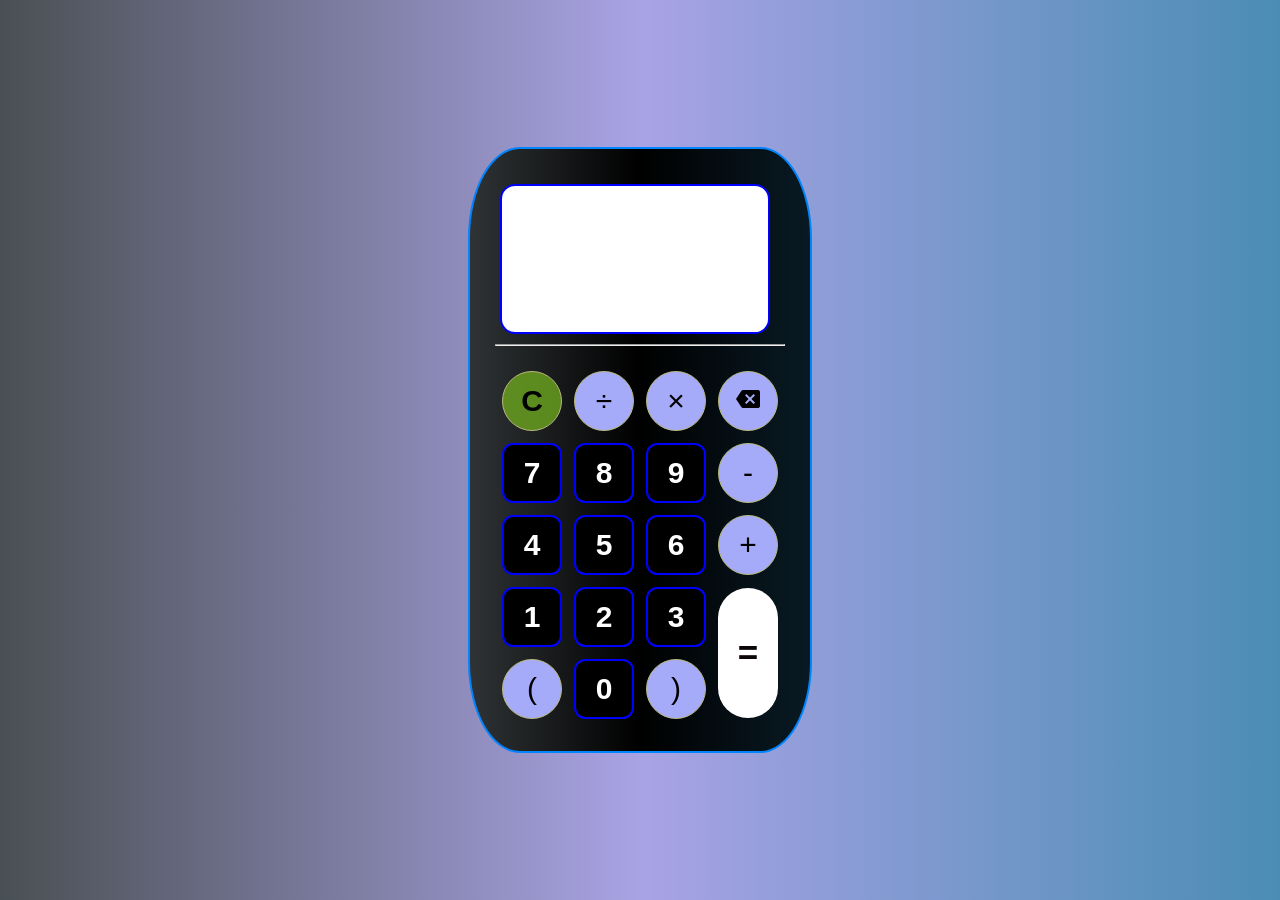
<file: Calculator/index.html>
<!DOCTYPE html>
<html lang="en">
<head>
    <meta charset="UTF-8">
    <meta http-equiv="X-UA-Compatible" content="IE=edge">
    <meta name="viewport" content="width=device-width, initial-scale=1.0">
    
    <link rel="stylesheet" href="style.css">
    <link href="https://fonts.googleapis.com/icon?family=Material+Icons" rel="stylesheet">
    <title>Calculator</title>
</head>
<body>
    <div class="container">
        <div class="calculator dark">
            <div class="display-screen">
                <div id="display"></div>
            </div>
            <hr>
            <br>
            <div class="buttons">
                <table>
                    <tr>
                        <td><button class="btn-operator" id="clear">C</button></td>
                        <td><button class="btn-operator" id="/">&divide;</button></td>
                        <td><button class="btn-operator" id="*">&times;</button></td>
                        <td><button class="btn-operator" id="backspace"><i class="material-icons">&#xe14a;</i></button></td>
                    </tr>
                    <tr>
                        <td><button class="btn-number" id="7">7</button></td>
                        <td><button class="btn-number" id="8">8</button></td>
                        <td><button class="btn-number" id="9">9</button></td>
                        <td><button class="btn-operator" id="-">-</button></td>
                    </tr>
                    <tr>
                        <td><button class="btn-number" id="4">4</button></td>
                        <td><button class="btn-number" id="5">5</button></td>
                        <td><button class="btn-number" id="6">6</button></td>
                        <td><button class="btn-operator" id="+">+</button></td>
                    </tr>
                    <tr>
                        <td><button class="btn-number" id="1">1</button></td>
                        <td><button class="btn-number" id="2">2</button></td>
                        <td><button class="btn-number" id="3">3</button></td>
                        <td rowspan="2"><button class="btn-equal" id="equal">=</button></td>
                    </tr>
                    <tr>
                        <td><button class="btn-operator" id="(">(</button></td>
                        <td><button class="btn-number" id="0">0</button></td>
                        <td><button class="btn-operator" id=")">)</button></td>
                    </tr>
                </table>
            </div>
        </div>
    </div>
    <script src="script.js"></script>
</body>
</html>
</file>
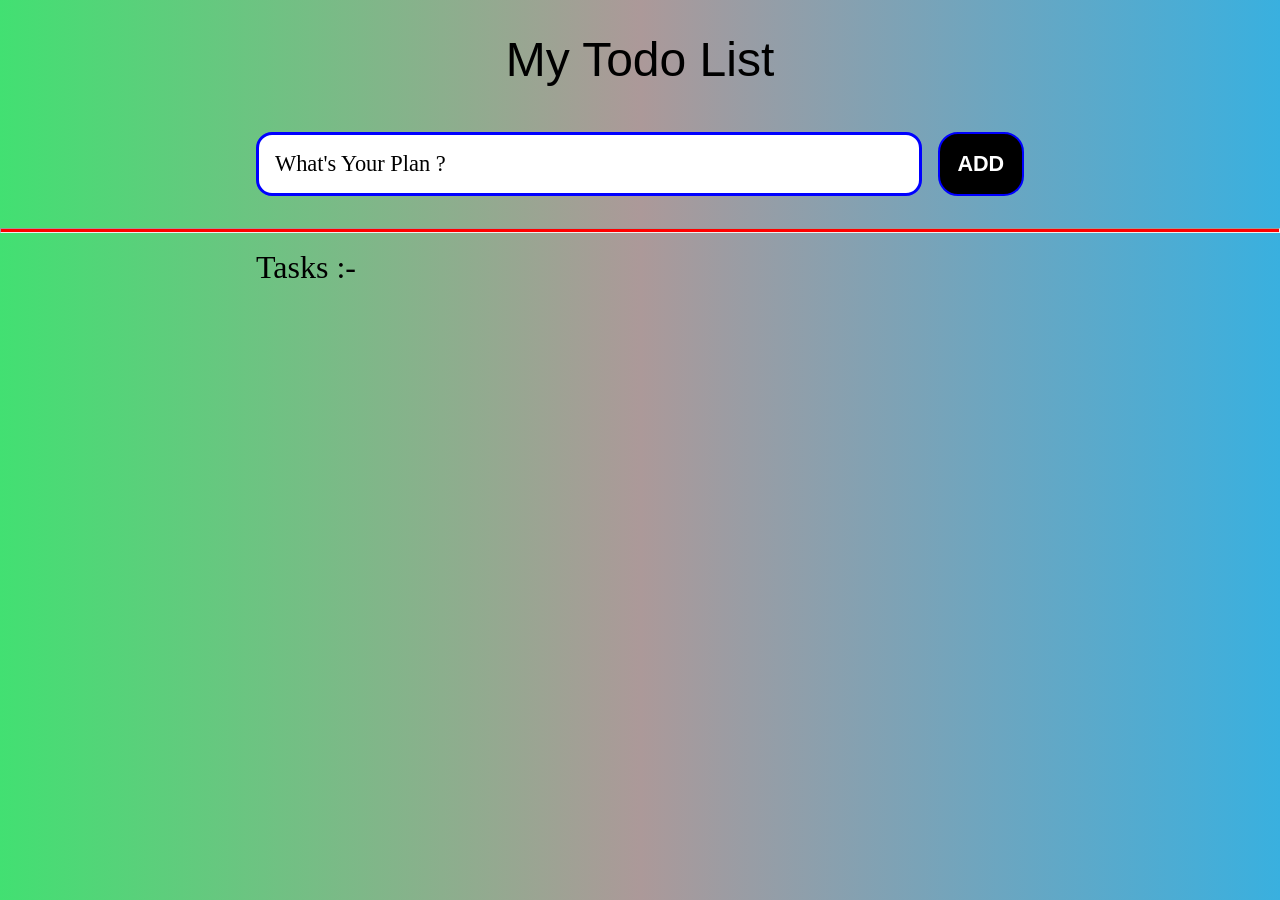
<file: Todo/index.html>
<!DOCTYPE html>
<html lang="en">
<head>
	<meta charset="UTF-8">
	<meta http-equiv="X-UA-Compatible" content="IE=edge">
	<meta name="viewport" content="width=device-width, initial-scale=1.0">
	<title>My Todo List</title>
	<link rel="stylesheet" href="todo.css" />
</head>
<body>
	<header>
        <section class="h1">
		<div class="rotate">
			<h1> My Todo List</h1>
		</div>
		<form id="new-task-form">
			<input 
				type="text" 
				name="new-task-input" 
       			id="new-task-input" 
				placeholder="What's Your Plan ?" />
			<input 
				type="submit"
				id="new-task-submit" 
				value="ADD" />   
		</form>
    </section> 
	</header>
	<hr>
	<main>
		<section class="task-list">
        <section class="h2">
			<h2>Tasks :-</h2>
            <div id="tasks">

			</div>
        </section>
		</section>
	</main>

	<script src="todo.js"></script>
</body>
</html>
</file>
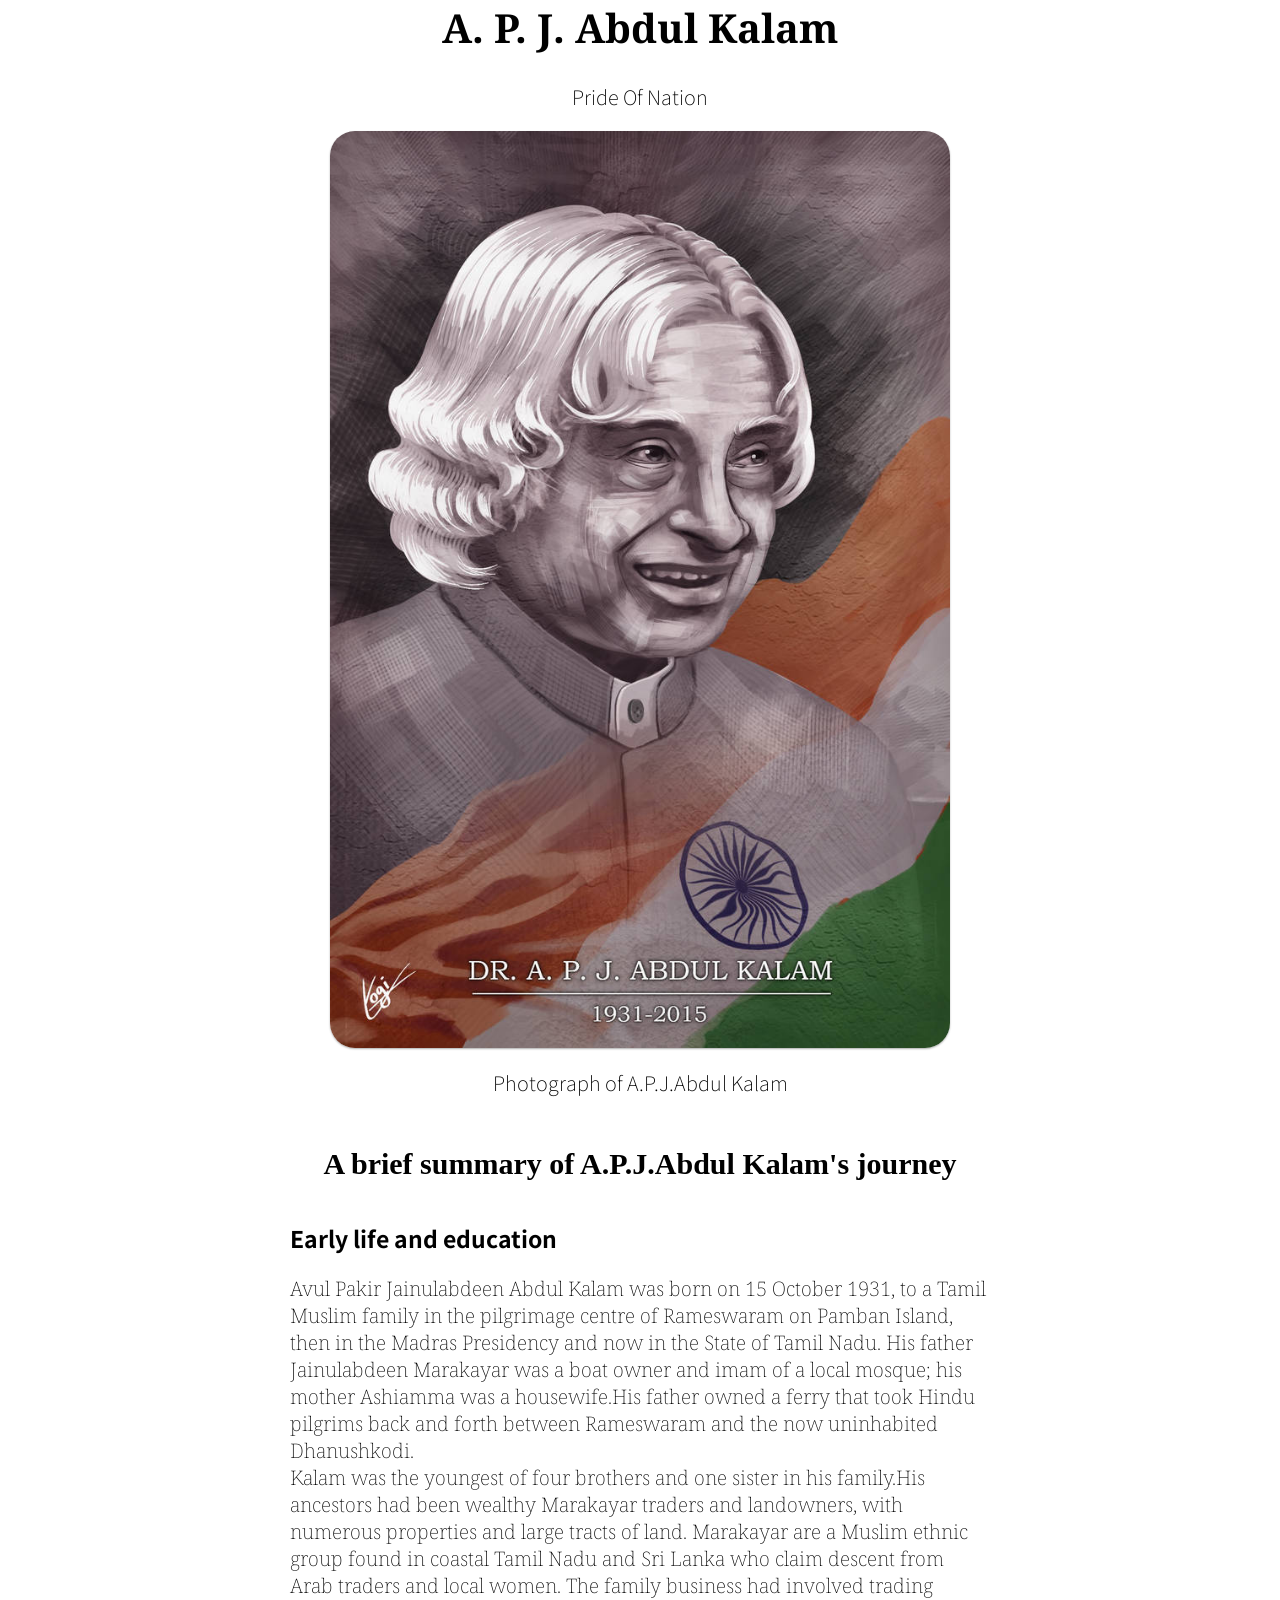
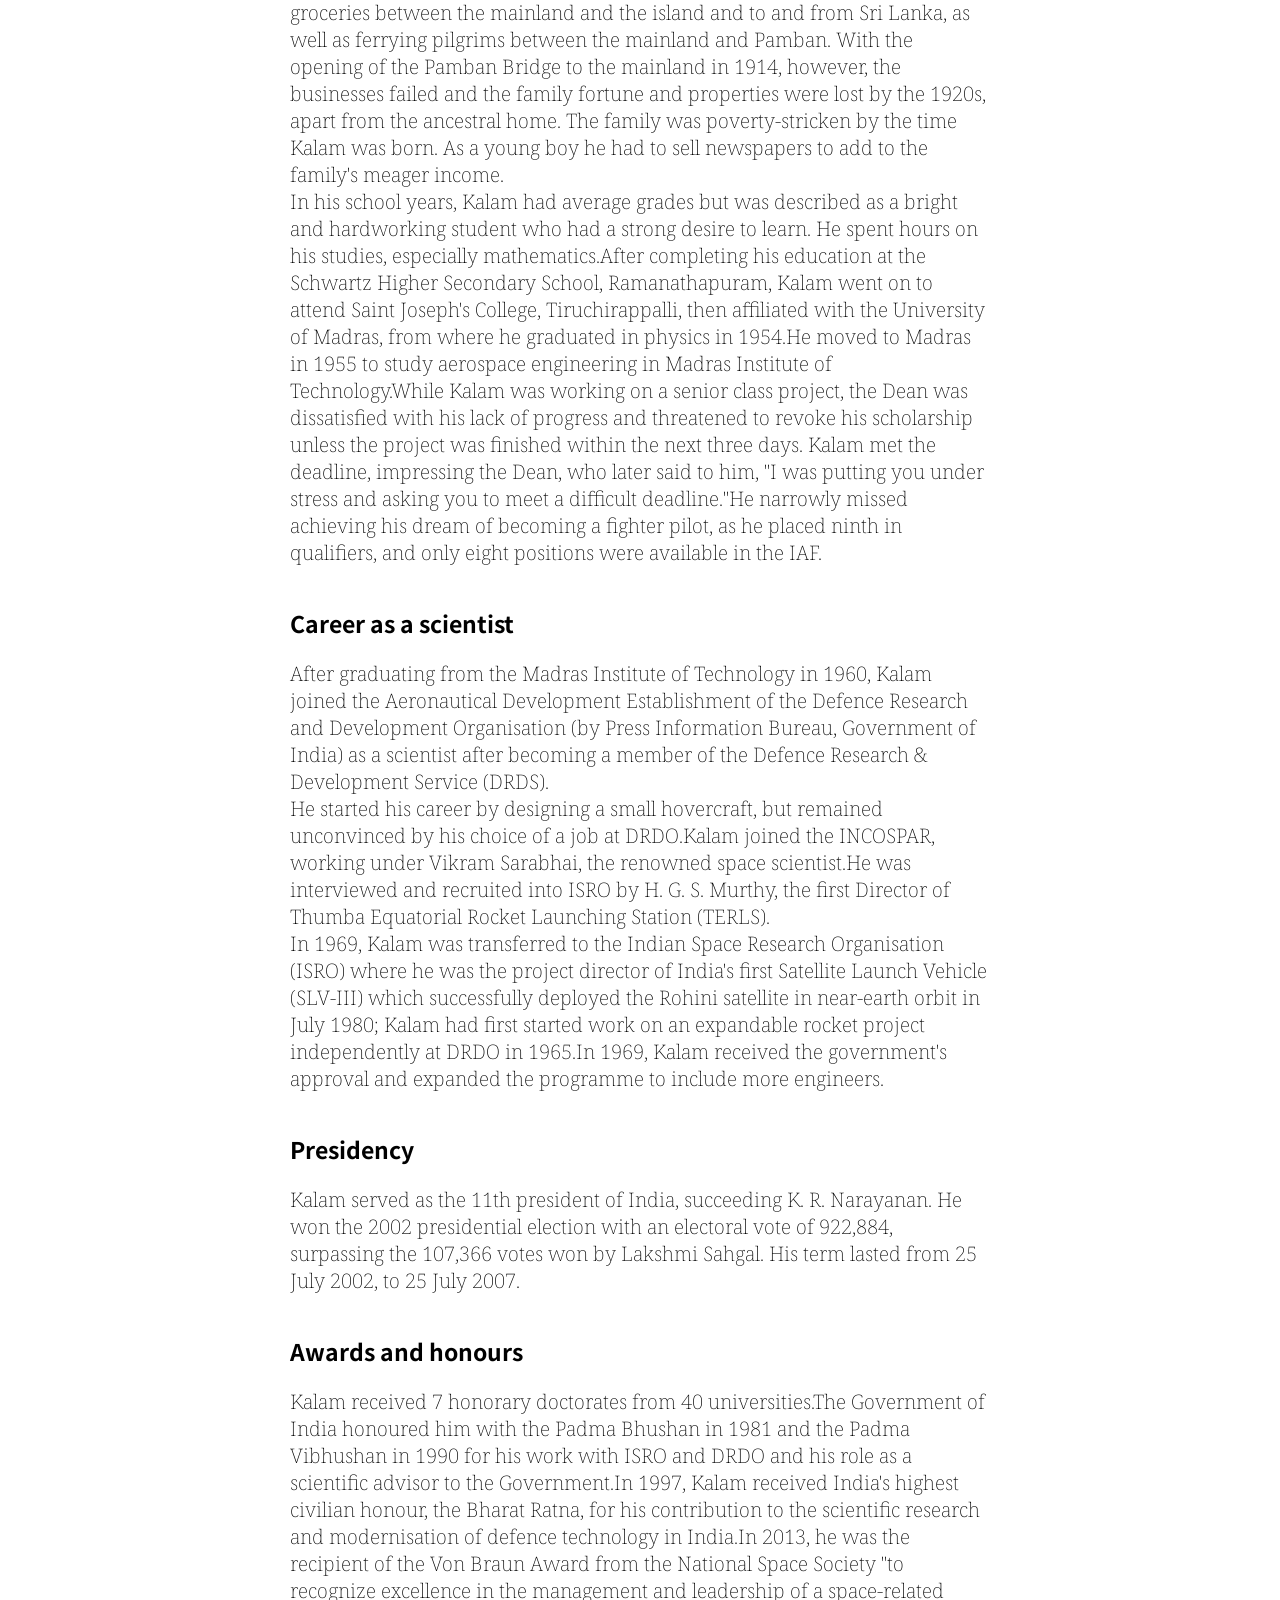
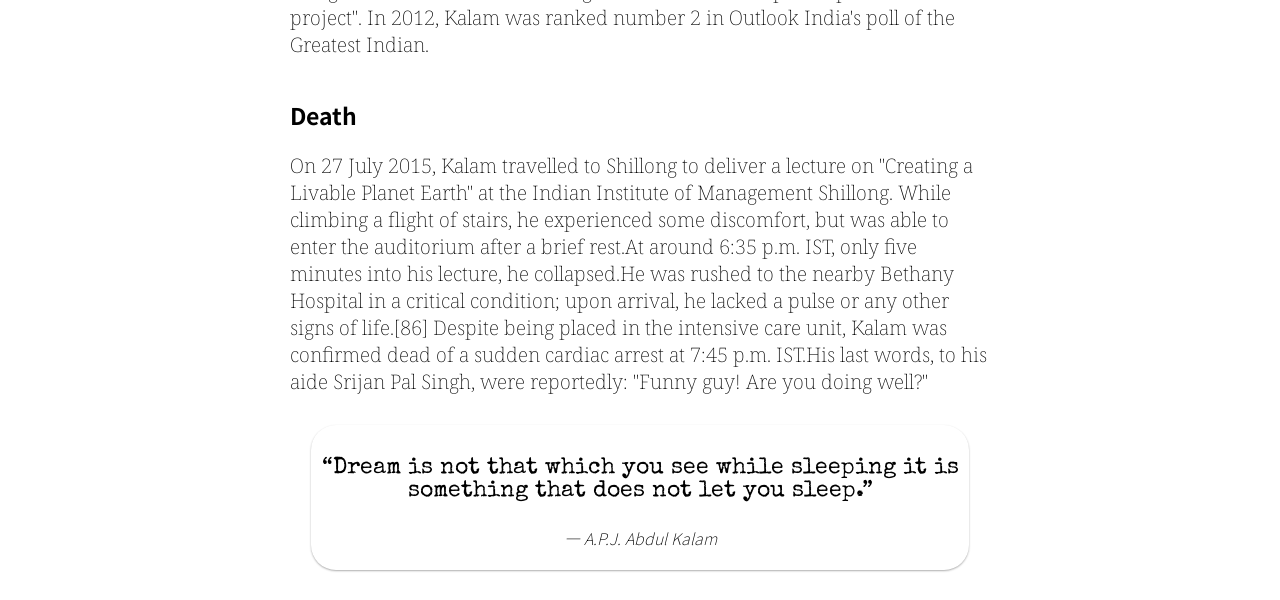
<file: Tribute Page/tribute.html>
<html>
<head>
<meta charset="utf-8">
<title>A.P.J.Abdul Kalam - Tribute page</title>
<link rel="stylesheet" href="tribute.css">
</head>
<body>
<main id="main">
<header>
<h1 id="title">A. P. J. Abdul Kalam</h1>
</header>
<p class="subtitle">Pride Of Nation</p>
<figure id="img-div">
<a href="http://philogalichet.fr/wp-content/uploads/2019/01/Gandhi_Photo-Alamy.jpg" target="_blank">
<img class="lift-animation" id="image" src="apj.jpg"
alt="A black-and-white photograph of Mahatma Gandhi wearing a stole."/></a>
<figcaption id="img-caption">Photograph of A.P.J.Abdul Kalam</figcaption>
</figure>
<section id="tribute-info">
<h2>A brief summary of A.P.J.Abdul Kalam's journey</h2>
<h3>Early life and education</h3>
<p>
    Avul Pakir Jainulabdeen Abdul Kalam was born on 15 October 1931, to a Tamil Muslim family in the pilgrimage centre of Rameswaram on Pamban Island, then in the Madras Presidency and now in the State of Tamil Nadu. His father Jainulabdeen Marakayar was a boat owner and imam of a local mosque; his mother Ashiamma was a housewife.His father owned a ferry that took Hindu pilgrims back and forth between Rameswaram and the now uninhabited Dhanushkodi.<br>
    Kalam was the youngest of four brothers and one sister in his family.His ancestors had been wealthy Marakayar traders and landowners, with numerous properties and large tracts of land. Marakayar are a Muslim ethnic group found in coastal Tamil Nadu and Sri Lanka who claim descent from Arab traders and local women. The family business had involved trading groceries between the mainland and the island and to and from Sri Lanka, as well as ferrying pilgrims between the mainland and Pamban. With the opening of the Pamban Bridge to the mainland in 1914, however, the businesses failed and the family fortune and properties were lost by the 1920s, apart from the ancestral home. The family was poverty-stricken by the time Kalam was born. As a young boy he had to sell newspapers to add to the family's meager income.<br>
    In his school years, Kalam had average grades but was described as a bright and hardworking student who had a strong desire to learn. He spent hours on his studies, especially mathematics.After completing his education at the Schwartz Higher Secondary School, Ramanathapuram, Kalam went on to attend Saint Joseph's College, Tiruchirappalli, then affiliated with the University of Madras, from where he graduated in physics in 1954.He moved to Madras in 1955 to study aerospace engineering in Madras Institute of Technology.While Kalam was working on a senior class project, the Dean was dissatisfied with his lack of progress and threatened to revoke his scholarship unless the project was finished within the next three days. Kalam met the deadline, impressing the Dean, who later said to him, "I was putting you under stress and asking you to meet a difficult deadline."He narrowly missed achieving his dream of becoming a fighter pilot, as he placed ninth in qualifiers, and only eight positions were available in the IAF.
</p>
<h3>Career as a scientist</h3>
<p>
    After graduating from the Madras Institute of Technology in 1960, Kalam joined the Aeronautical Development Establishment of the Defence Research and Development Organisation (by Press Information Bureau, Government of India) as a scientist after becoming a member of the Defence Research & Development Service (DRDS).<br>
     He started his career by designing a small hovercraft, but remained unconvinced by his choice of a job at DRDO.Kalam joined the INCOSPAR, working under Vikram Sarabhai, the renowned space scientist.He was interviewed and recruited into ISRO by H. G. S. Murthy, the first Director of Thumba Equatorial Rocket Launching Station (TERLS).<br>
    In 1969, Kalam was transferred to the Indian Space Research Organisation (ISRO) where he was the project director of India's first Satellite Launch Vehicle (SLV-III) which successfully deployed the Rohini satellite in near-earth orbit in July 1980; Kalam had first started work on an expandable rocket project independently at DRDO in 1965.In 1969, Kalam received the government's approval and expanded the programme to include more engineers.
</p>
<h3>Presidency</h3>
<p>
    Kalam served as the 11th president of India, succeeding K. R. Narayanan. He won the 2002 presidential election with an electoral vote of 922,884, surpassing the 107,366 votes won by Lakshmi Sahgal. His term lasted from 25 July 2002, to 25 July 2007.
</p>
<h3>Awards and honours</h3>
<p>
    Kalam received 7 honorary doctorates from 40 universities.The Government of India honoured him with the Padma Bhushan in 1981 and the Padma Vibhushan in 1990 for his work with ISRO and DRDO and his role as a scientific advisor to the Government.In 1997, Kalam received India's highest civilian honour, the Bharat Ratna, for his contribution to the scientific research and modernisation of defence technology in India.In 2013, he was the recipient of the Von Braun Award from the National Space Society "to recognize excellence in the management and leadership of a space-related project".
    In 2012, Kalam was ranked number 2 in Outlook India's poll of the Greatest Indian.
</p>
<h3>Death</h3>
<p>
    On 27 July 2015, Kalam travelled to Shillong to deliver a lecture on "Creating a Livable Planet Earth" at the Indian Institute of Management Shillong. While climbing a flight of stairs, he experienced some discomfort, but was able to enter the auditorium after a brief rest.At around 6:35 p.m. IST, only five minutes into his lecture, he collapsed.He was rushed to the nearby Bethany Hospital in a critical condition; upon arrival, he lacked a pulse or any other signs of life.[86] Despite being placed in the intensive care unit, Kalam was confirmed dead of a sudden cardiac arrest at 7:45 p.m. IST.His last words, to his aide Srijan Pal Singh, were reportedly: "Funny guy! Are you doing well?"
</p>
</section>

<blockquote class="lift-animation">
<p>“Dream is not that which you see while sleeping it is something that does not let you sleep.”</p>
<cite>― A.P.J. Abdul Kalam</cite>
</blockquote>
</main>
</body>
</html>
</file>
<file: Calculator/style.css>
* {
    padding: 0;
    margin: 0;
    box-sizing: border-box;
    outline: 0;
    transition: all 0.5s ease;
}

body {
    font-family: Impact, Haettenschweiler, 'Arial Narrow Bold', sans-serif;
}

a {
    text-decoration: none;
    color: #fff;
}

body {
  background: linear-gradient(to right,  rgb(73, 80, 83), rgb(169, 163, 228) ,  rgb(74, 141, 180));
}

.container {
    height: 100vh;
    width: 100vw;
    display: grid;
    place-items: center;

}

.calculator {
    position: relative;
    height: auto;
    width: auto;
    padding: 25px;
    border: 2px solid rgb(0, 132, 255);
    border-radius: 15%;
}

#display {
    margin: 0 5px;
    height: 150px;
    width: auto;
    max-width: 270px;
    display: flex;
    align-items: flex-end;
    justify-content: flex-end;
    font-size: 30px;
    margin-bottom: 10px;
    margin-top: 10px;
    color: black;
    padding-right: 5%;
    overflow-x: scroll;
    background-color: white;
    border-radius: 15px;
    border: 2px solid blue;
  }

#display::-webkit-scrollbar {
    display: block;
    height: 3px;
}

button {
    height: 60px;
    width: 60px;
    border: 0;
    border-radius: 30px;
    margin: 5px;
    font-size: 30px;
    cursor: pointer;
    transition: all 200ms ease;
}

button:hover {
    transform: scale(1.1);
}

button#equal {
    height: 130px;
}
  .calculator.dark {
    background: linear-gradient(to right,  rgb(47, 51, 53), black ,  rgb(9, 26, 36));
  }

  .calculator.dark #display {
    color: black;
  }

  .calculator.dark button#clear {
    background-color: rgba(109, 168, 31, 0.788);
    color: black;
    font-weight: bolder;
    font-size: 30px;
  }

  .calculator.dark button.btn-number {
    background-color: black;
    color: white;
    font-weight: bolder;
    border-radius: 19%;
    border: 2px solid blue;
  }

  .calculator.dark button.btn-operator {
    background-color: #a5abf8;
    color:black;
    font-size: 30px;
    border: 1px solid rgb(184, 184, 125);
  }
  
  .calculator.dark button.btn-equal {
    background-color: white;
    color: rgb(12, 6, 6);
    font-weight: bold;
    font-size:35px;
  }
  .text-center{
      text-align: center;
  }
</file>
<file: Todo/todo.css>
:root {
	background: linear-gradient(to right,  rgb(66, 224, 114), rgb(172, 153, 153) ,  rgb(57, 176, 223));
	--darkest: #000000;
	--grey: #6B7280;
	--pink: #EC4899;
	--purple: #8B5CF6;
	--light: #EEE;
	--yellow: rgb(117, 255, 5);
	--red: rgb(255, 21, 21);
}
h1 {text-align: center;}
h2{text-align:left}
* {
	margin: 0;
	box-sizing: border-box;
}

body {
	display: flex;
	flex-direction: column;
	min-height: 100vh;
	color: rgb(0, 0, 0);
	/* background-image: url(td.jpg); */
}

header {
	padding: 2rem 1rem;
	max-width: 800px;
	width: 100%;
	margin: 0 auto;
}

header h1{ 
	font-size: 3rem;
	font-weight: 300;
	color: black;
	margin-bottom: 1rem;
	font-family: Impact, Haettenschweiler, 'Arial Narrow Bold', sans-serif;
}

#new-task-form {
	display: flex;
    border-radius: 20px;
}

input, button {
	appearance: none;
	border: none;
	outline: none;
	background: none;
}

#new-task-input {
	flex: 1 1 0%;
	background-color: rgb(255, 255, 255);
	padding: 1rem;
	border-radius: 1rem;
	margin-right: 1rem;
	color: black;
	border: 3px solid rgb(0, 0, 255);
	font-size: 1.40rem;
    font-family: cursive;

}

#new-task-input::placeholder {
	color: black;
    font-family: cursive;
}

#new-task-submit {
	color:white;
	font-size: 1.35rem;
	font-weight: 700;
	width: 4em;
	background-color:rgb(0, 0, 0);
    border-radius: 20px;
	border: 2px solid blue;
	cursor: pointer;
	transition: 0.4s;
}

#new-task-submit:hover {
	color:black;
	border: 2px solid black;
	background-color: blue;
	transform: scale(1.05);


}

#new-task-submit:active {
	opacity: 0.6;
}

main {
	flex: 1 1 0%;
	max-width: 800px;
	width: 100%;
	margin:auto;
}

.task-list {
	padding: 1rem;
}

.task-list h2 {
	font-size: 2rem;
	font-weight: 300;
	color:black;
	margin-bottom: 1rem;
	font-family: fantasy;
    
}

hr{
	background-color:red;
	height: 5px;
}

#tasks .task {
	display: flex;
	justify-content: space-between;
	background-color: rgb(55, 168, 233);
	padding: 1rem;
	border-radius: 1rem;
	margin-bottom: 1rem;
    border: 2px solid yellow;

}

.task .content {
	flex: 1 1 0%;
}

.task .content .text {
	color: black;
	font-family: cursive;
	font-size: 1.3em;
	width: 100%;
	display: block;
	transition: 0.4s;
}

.task .content .text:not(:read-only) {
	color: var(--pink);
}

.task .actions {
	display: flex;
	margin: 0 -0.5rem;
}

.task .actions button {
	cursor: pointer;
	margin: 0 0.5rem;
	font-size: 1.125rem;
	font-weight: 700;
	text-transform: uppercase;
	transition: 0.4s;
}

.task .actions button:hover {
	opacity: 0.8;
}

.task .actions button:active {
	opacity: 0.6;
}

.task .actions .delete {
	color: red;
}



.rotate{
	height: 100px;
	position: relative;
	animation-name: example;
	animation-duration: 2s;
	animation-delay: 1s;
	animation-iteration-count: 1;
  }
  
  @keyframes example {
	0%   {rotate:360deg;}
  }
</file>
<file: Tribute Page/tribute.css>
@import url('https://fonts.googleapis.com/css2?family=Noto+Sans+JP&family=Noto+Serif&family=Playfair+Display:ital@1&family=Roboto+Mono&family=Special+Elite&family=Zilla+Slab&display=swap');
html {
font-family: Noto Serif, serif;
font-size: 10px;
font-weight: 150;
color: black;
background: url(https://images.rawpixel.com/image_800/cHJpdmF0ZS9sci9pbWFnZXMvd2Vic2l0ZS8yMDIyLTA1L3B4NjUwODQ3LWltYWdlLWpvYjYzMC1hXzIuanBn.jpg);
}
body {
font-size: 2rem;
margin: 0 auto;
width: 70vw;
text-align: center;
}
@media (max-width: 768px) {
body {
width: 100vw;
}
}
@media (min-width: 1200px) {
body {
max-width: 700px;
}
}
a {
color: black;
text-decoration: none;
}
h1 {
font-size: 4rem;
color: black;
}
.subtitle {
font-family: Noto Sans JP, sans-serif;
font-size: 2rem;
color: black; 
}
h2 {
font-family:cursive;
font-size: 3rem;
margin: 50px 0 25px 0;
text-align: center;
}
h3 {
font-family: Noto Sans JP, sans-serif;
font-size: 2.3rem;
font-weight: 700;
margin: 40px 0 5px 0;
color: black;
}
section {
text-align: left;
}
#image {
display: block;
max-width: 100%;
height: auto;
margin: 0 auto;
border-radius: 25px;
}
#img-caption {
font-family: Noto Sans JP, sans-serif;
margin-top: 20px;
}


blockquote {
font-family: Special Elite, sans-serif;
font-size: 2.25rem;
background-color: ghostwhite;
margin: 30px 3% 0 3%;
padding: 10px 0% 20px 0%;
max-width: 100%;
height: auto;
border-radius: 25px;
background: url(https://i.pinimg.com/originals/10/f9/44/10f944389ace361ae00a3fc6b7b16e9e.jpg)
}
cite {
font-family: Noto Sans JP, sans-serif;
font-size: 1.6rem;
}


.source-image {
width: 200px;
height: 100px;
border-radius: 15px;
background-color: white;
margin: 0 10px 50px 10px;
}
.lift-animation {
box-shadow: 0 1px 2px rgba(0, 0, 0, 0.322);
-webkit-transition: all 0.6s cubic-bezier(0.165, 0.84, 0.44, 1);
transition: all 0.6s cubic-bezier(0.165, 0.84, 0.44, 1);
margin-bottom: 30px;
}
.lift-animation::after {
content: "";
position: absolute;
z-index: -1;
top: 0;
left: 0;
width: 100%;
height: 100%;
box-shadow: 0 15px 15px rgba(0, 0, 0, 0.322); opacity: 0;
-webkit-transition: all 0.6s cubic-bezier(0.165, 0.84, 0.44, 1);
transition: all 0.6s cubic-bezier(0.165, 0.84, 0.44, 1);
}
.lift-animation:hover {
box-shadow: 15px 15px 15px rgba(0, 0, 0, 0.377);
-webkit-transform: scale(1.03, 1.03);
transform: scale(1.03, 1.03);
}
.lift-animation:hover::after {
opacity: 1;
}
</file>
